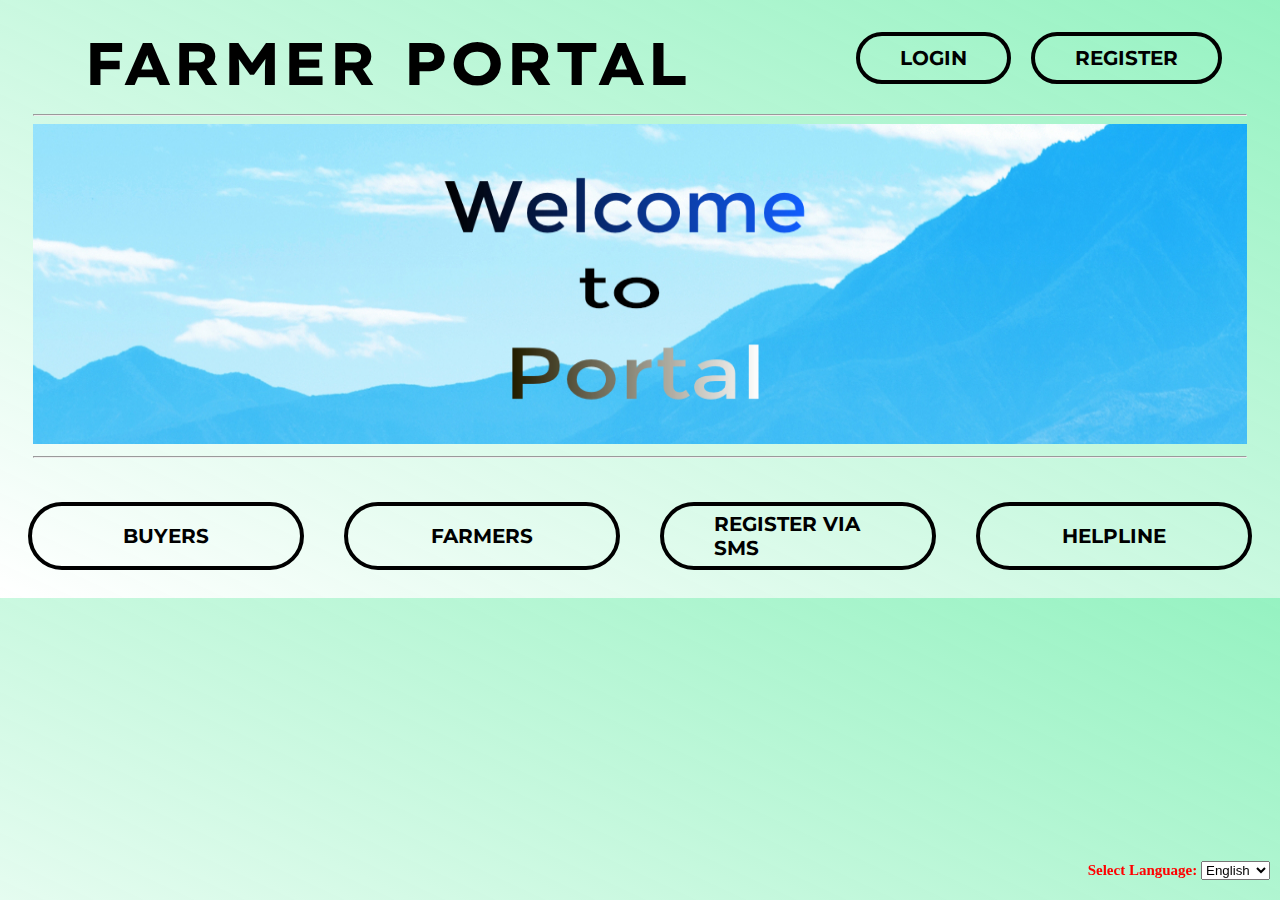
<file: index.html>
<!DOCTYPE html>
<html>
<head>
    <meta charset="UTF-8">
    <meta name="viewport" content="width=device-width, initial-scale=1.0">
    <meta http-equiv="X-UA-Compatible" content="ie=edge">
    <title>farmerportal</title>
    <meta name="viewport" content="width= device-width">
    <link rel="stylesheet" href="frontpagestyle.css">
    <link href="https://fonts.googleapis.com/css?family=Lexend+Exa&display=swap" rel="stylesheet">
    <link href="https://fonts.googleapis.com/css?family=Montserrat&display=swap" rel="stylesheet">
    <script src="frontpagescript.js"></script>
</head>
<body>
<div class='header'>FARMER PORTAL</div>
<div class='navbar'>
    <a href="login.html"class='login'>LOGIN</a>
    <a href="register.html">REGISTER</a>
</div>
<div class='images'>
    <hr>
    <img src="pc6.jpg" alt="new" class='img' id='source'>
    <hr>
</div>
<br>
<div class ='lowericons'> 
    <a href="#">BUYERS</a>
    <a href="#">FARMERS</a>
    <a href="#">REGISTER VIA SMS</a>
    <a href="helpcenter.html">HELPLINE</a>
</div>
<div class='lang'>
    Select Language:
    <select>
        <option value='English'>English</option>
        <option value='Hindi'>Hindi</option>
        <option value='Punjabi'>Punjabi</option>
        <option value='Tamil'>Tamil</option>
        <option value='gujarati'>Gujarati</option>
        <option value='Bengali'>Bengali</option>
    </select>
</div>
</body>
</html>
</file>
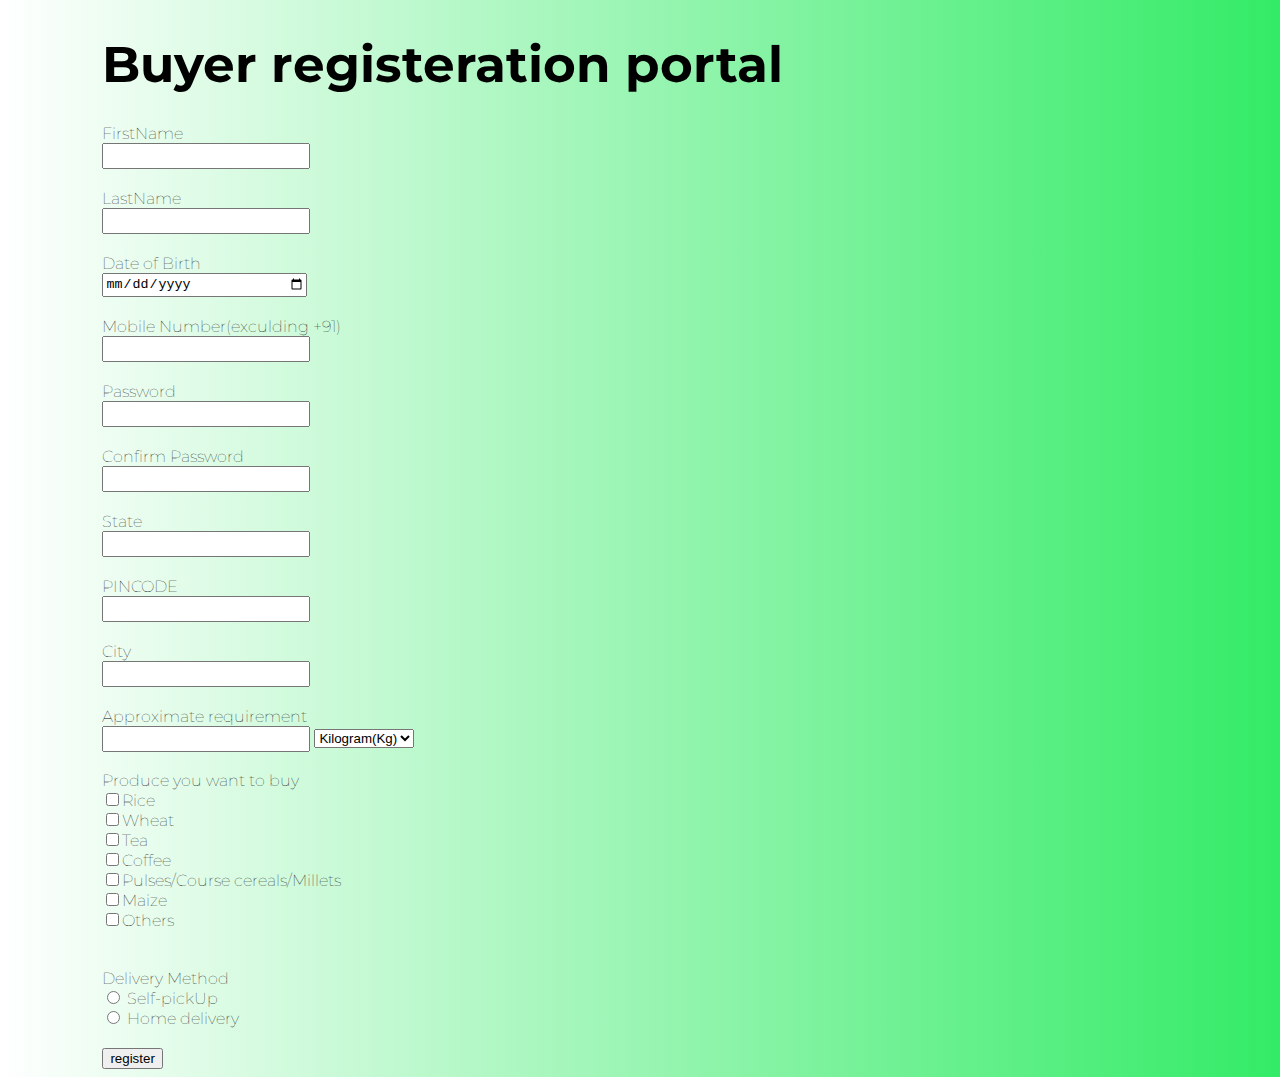
<file: buyerform.html>
<!DOCTYPE html>
<html>
<head>
    <meta charset="UTF-8">
    <meta name="viewport" content="width=device-width, initial-scale=1.0">
    <meta http-equiv="X-UA-Compatible" content="ie=edge">
    <title>buyerinfo</title>
    <meta name="viewport" content="width= device-width">
    <script src="buyertesting.js"></script>
    <link href="https://fonts.googleapis.com/css?family=Lexend+Exa&display=swap" rel="stylesheet">
    <link href="https://fonts.googleapis.com/css?family=Montserrat&display=swap" rel="stylesheet">
    <link rel="stylesheet" href="commonstyle.css">
</head>
<body>
    <h1>Buyer registeration portal</h1>
    <br>
    <form  name ='forms' id='abc'  onsubmit="return validation(this)" method="POST">
        <div class="modify">
        <label>FirstName</label><br>
        <input type="text" id='fname' name ='firstName'required><br>
        <span id ='name1'></span><br>
        <label>LastName</label><br>
        <input type="text" name='lastname' id='lname' required><br>
        <span id='name2'></span><br>
        <label>Date of Birth</label><br>
        <input type="date" name='dob'id='db'required><br>
        <span id=date></span><br>
        <label>Mobile Number(exculding +91)</label><br>
        <input type="tel" name='telephone' maxlength="10" required id='tele'><br>
        <span id ='tel1'></span><br>
        <label>Password</label><br>
        <input type="password" name='pass1' minlength='4' maxlength="5"required id='word1'><br>
        <span id ='pas1'></span><br>
        <label>Confirm Password</label><br>
        <input type="password" name='pass2' minlength='4' maxlength="5" required id='word2'><br>
        <span id ='pas2'></span><br>
        <label>State</label><br>
        <input type="text" name='state'required id='state'><br>
        <span id='state1'></span><br>
        <label>PINCODE</label><br>
        <input type="text" name='pin' maxlength="6" id='pin' required><br>
        <span id='pin1'></span><br>
        <label>City</label><br>
        <input type="text" name='city' required id='cities'><br>
        <span id='city1'></span><br>
        <label>Approximate requirement</label><br>
    <input type="number" name='quantity'required >
    <select>
        <option value='Kilogram(Kg)'>Kilogram(Kg)</option>
        <option value='Tons'>Tons</option>
        <option value='Quintals'>Quintals</option>
    </select><br>
</div>
<br>
    <label>Produce you want to buy</label><br>
    <input type="checkbox" name='product1'>Rice<br>
    <input type="checkbox" name='product1'>Wheat<br>
    <input type="checkbox" name='product1'>Tea<br>
    <input type="checkbox" name='product1'>Coffee<br>
    <input type="checkbox" name='product1'>Pulses/Course cereals/Millets<br>
    <input type="checkbox" name='product1'>Maize<br>
    <input type="checkbox" name='product1'>Others<br>
    <span id='sell'></span><br>
    <br>
    <label>Delivery Method</label><br>
    <input type="radio" name='delivery' value='Self-pickUp'> Self-pickUp<br>
    <input type="radio" name='delivery' value='Home delivery'> Home delivery<br>
    <span id='rad'></span><br>
    <input type="submit" value="register" id='sub'>
	</form>
</body>
</html>
</file>
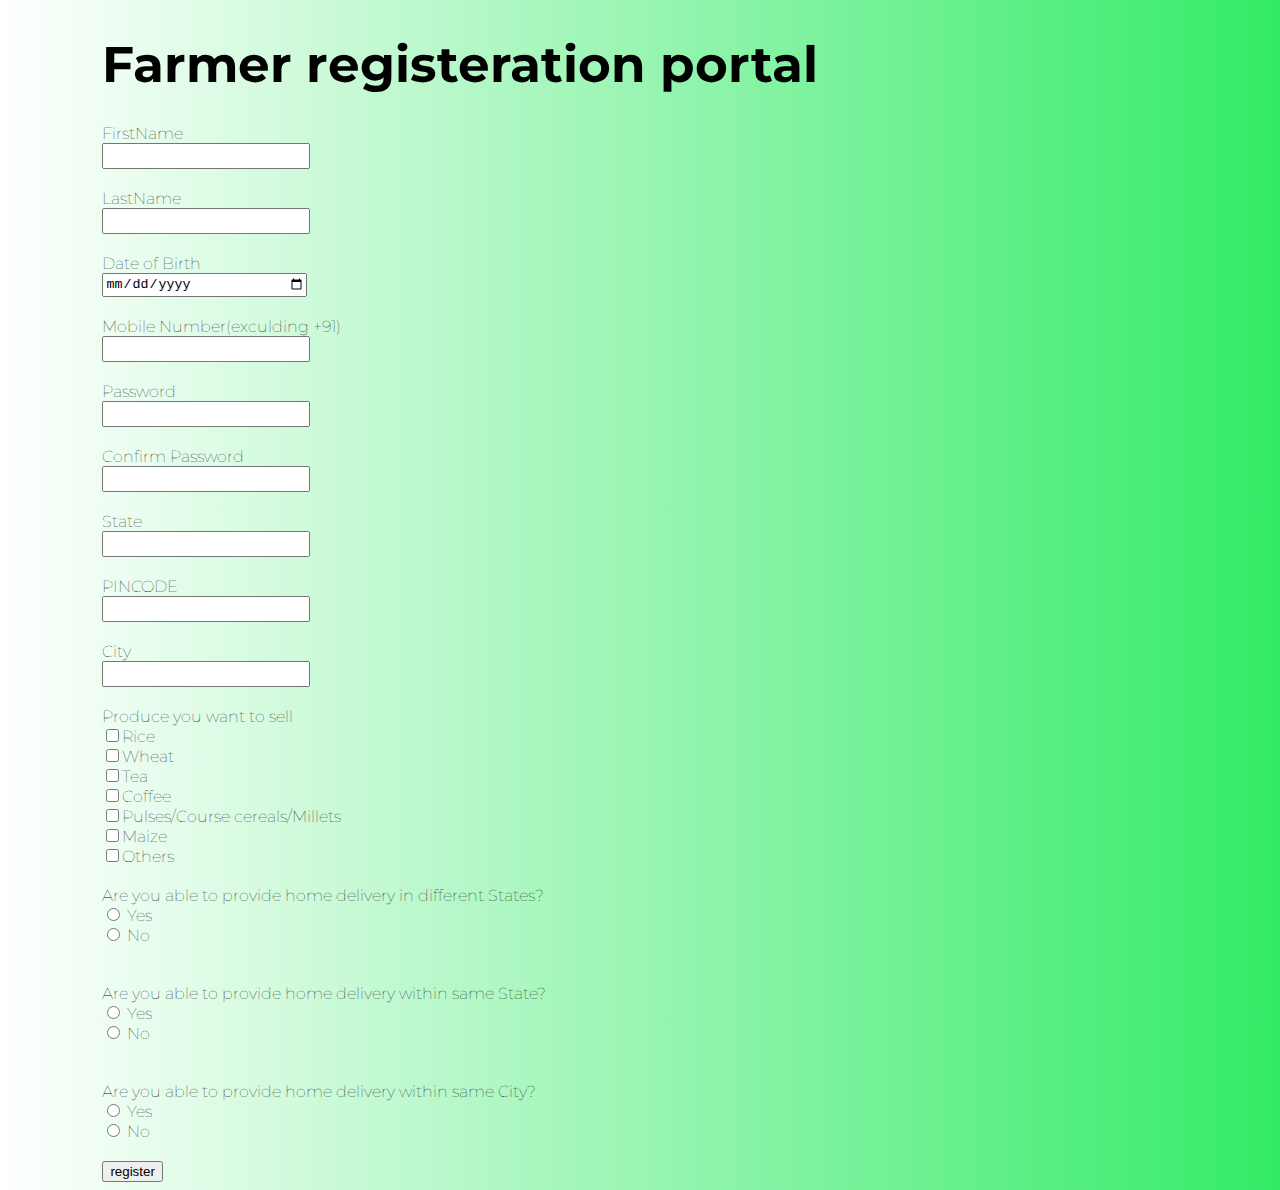
<file: farmerform.html>
<!DOCTYPE html>
<html>
<head>
    <title>register yourself</title>
    <meta charset="UTF-8">
    <meta name="viewport" content="width=device-width, initial-scale=1.0">
    <meta http-equiv="X-UA-Compatible" content="ie=edge">
    <title>farmer info</title>
    <meta name="viewport" content="width= device-width">
    <link href="https://fonts.googleapis.com/css?family=Lexend+Exa&display=swap" rel="stylesheet">
    <link href="https://fonts.googleapis.com/css?family=Montserrat&display=swap" rel="stylesheet">
    <script src="farmertesting.js"></script>
    <link rel="stylesheet" href="commonstyle.css">
</head>
<body>
    <h1>Farmer registeration portal</h1>
    <br>
<form  name ='forms' id='abc'  onsubmit="return validation()" method="POST">
    <div class="modify">
    <label>FirstName</label><br>
    <input type="text" id='fname' name ='firstName'required><br>
    <span id ='name1'></span><br>
    <label>LastName</label><br>
    <input type="text" name='lastname' id='lname' required><br>
    <span id='name2'></span><br>
    <label>Date of Birth</label><br>
    <input type="date" name='dob'id='db'required><br>
    <span id=date></span><br>
    <label>Mobile Number(exculding +91)</label><br>
    <input type="tel" name='telephone' maxlength="10" required id='tele'><br>
    <span id ='tel1'></span><br>
    <label>Password</label><br>
    <input type="password" name='pass1' minlength='4' maxlength="5"required id='word1'><br>
    <span id ='pas1'></span><br>
    <label>Confirm Password</label><br>
    <input type="password" name='pass2' minlength='4' maxlength="5" required id='word2'><br>
    <span id ='pas2'></span><br>
    <label>State</label><br>
    <input type="text" name='state'required id='state'><br>
    <span id='state1'></span><br>
    <label>PINCODE</label><br>
    <input type="text" name='pin' maxlength="6" id='pin' required><br>
    <span id='pin1'></span><br>
    <label>City</label><br>
    <input type="text" name='city' required id='cities'><br>
    <span id='city1'></span><br>
    </div>
    <label>Produce you want to sell</label><br>
    <input type="checkbox" name='product1'>Rice<br>
    <input type="checkbox" name='product1'>Wheat<br>
    <input type="checkbox" name='product1'>Tea<br>
    <input type="checkbox" name='product1'>Coffee<br>
    <input type="checkbox" name='product1'>Pulses/Course cereals/Millets<br>
    <input type="checkbox" name='product1'>Maize<br>
    <input type="checkbox" name='product1'>Others<br>
    <span id='sell'></span><br>
    <label>Are you able to provide home delivery in different States?</label><br>
    <input type="radio" name='delivery1' value='Yes'> Yes<br>
    <input type="radio" name='delivery1' value='No'> No<br>
    <span id='rad1'></span><br>
    <br>
    <label>Are you able to provide home delivery within same State?</label><br>
    <input type="radio" name='delivery2' value='Yes'> Yes<br>
    <input type="radio" name='delivery2' value='No'> No<br>
    <span id='rad2'></span><br>
    <br>
    <label>Are you able to provide home delivery within same City?</label><br>
    <input type="radio" name='delivery3' value='Yes'> Yes<br>
    <input type="radio" name='delivery3' value='No'> No<br>
    <span id='rad3'></span><br>
    <input type="submit" value="register" id='sub'>
</form>
</body>
</html>
</file>
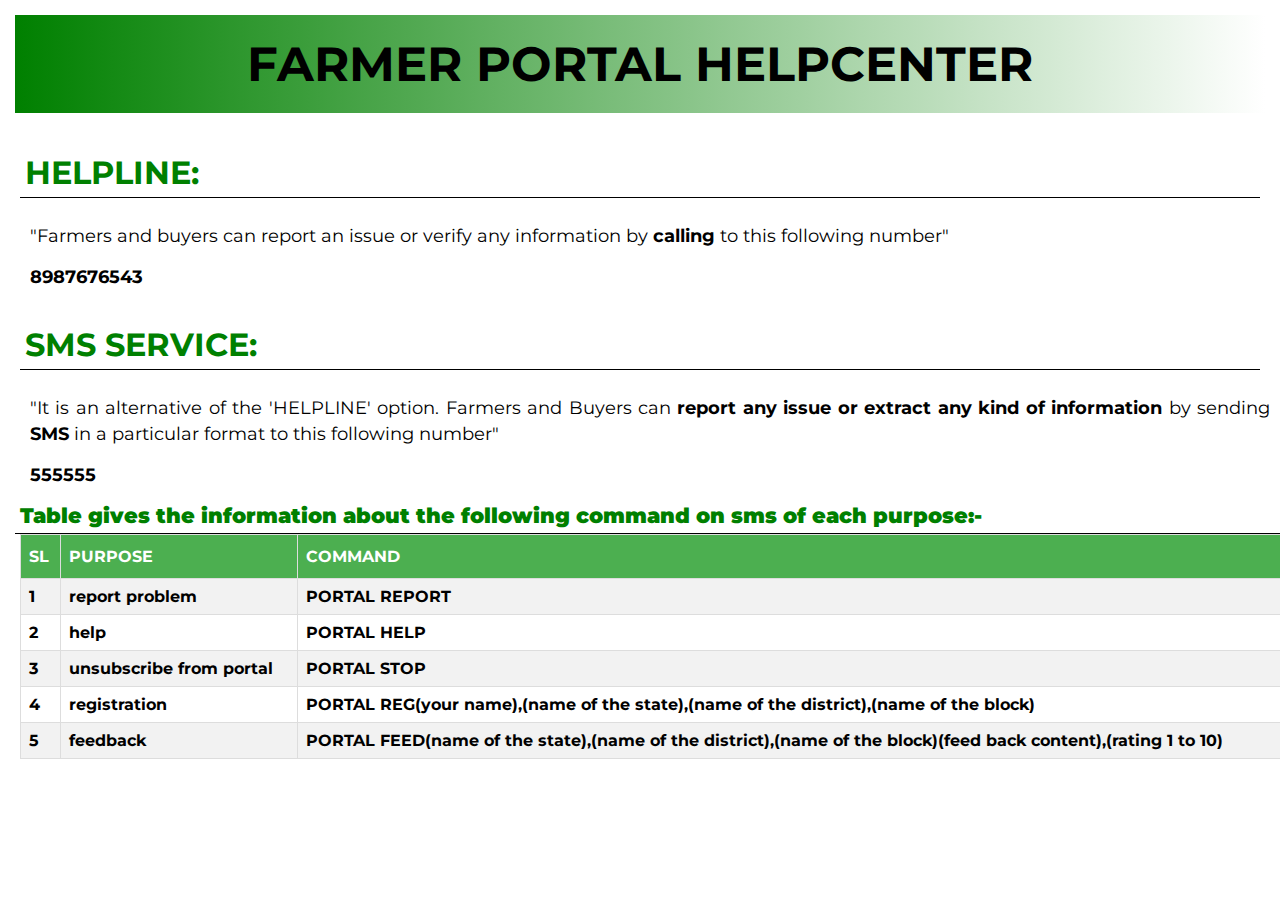
<file: helpcenter.html>
<html lang="en">
<head>
    
    <meta charset="UTF-8">
    <meta name="viewport" content="width=device-width, initial-scale=1.0">
    <meta http-equiv="X-UA-Compatible" content="ie=edge">
    <title>farmerportal</title>
    <meta name="viewport" content="width= device-width">
    <link rel="stylesheet" type="text/css" href="helpcenter.css">
</head>
<body>
    <header>
    <div class="table-header">
<h1>FARMER PORTAL HELPCENTER</h1>
</div>
<div class="table-content">
<h2>HELPLINE:</h2>
 <p>"Farmers and buyers can report an issue or verify any information by<strong> calling</strong> to this following number" </p>
 <p>
     <strong>8987676543</strong>
 </p>
 <h2>SMS SERVICE:</h2>
 <p>"It is an alternative of the 'HELPLINE' option. Farmers and Buyers can <strong>report any issue or extract any kind of information</strong> by sending<strong> SMS </strong>in a particular format to this following number"</p>
 <p>
     <strong>555555 </strong>
 </p>
 <h3><strong> Table gives the information about the following command on sms of each purpose:-</strong></h3>
</div>
 <div style="overflow-x:auto;">
 <table id="command">
     <tr>
         <th>SL</th>
         <th>PURPOSE</th>
         <th>COMMAND</th>
     </tr>
     <tr>
         <td>1</td>
         <td>report problem</td>
         <td>PORTAL REPORT</td>
     </tr>
     <tr>
         <td>2</td>
         <td>help</td>
         <td>PORTAL HELP</td>
     </tr>
     <tr>
         <td>3</td>
         <td>unsubscribe from portal</td>
         <td>PORTAL STOP</td>
     </tr>
     <tr>
        <td>4</td>
        <td>registration</td>
        <td>PORTAL REG(your name),(name of the state),(name of the district),(name of the block)</td>
     </tr>
     <tr>
        <td>5</td>
        <td>feedback</td>
        <td>PORTAL FEED(name of the state),(name of the district),(name of the block)(feed back content),(rating 1 to 10)</td>
     </tr>
 </table>
</div>
    </header>  
</body>
</html>
</file>
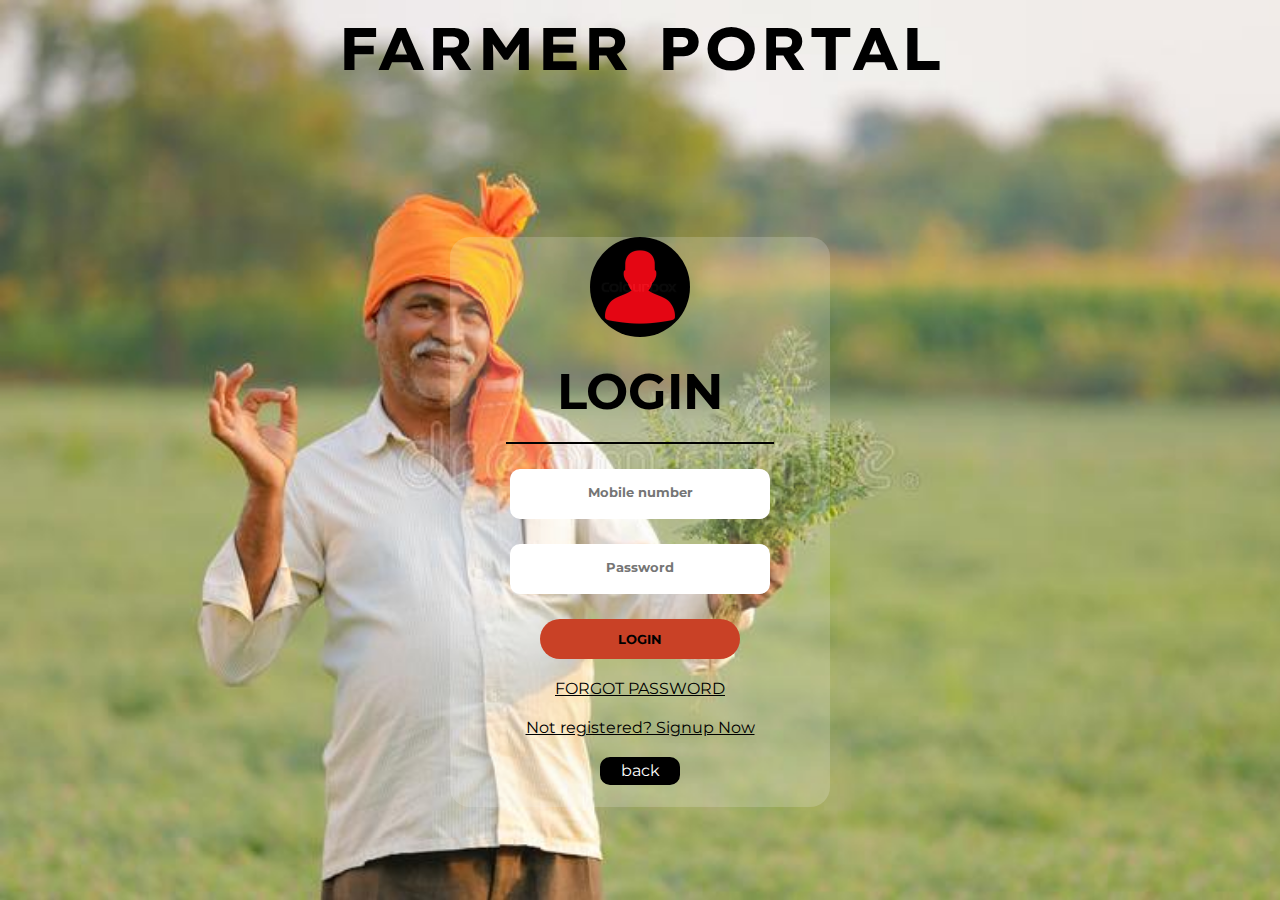
<file: login.html>
<!DOCTYPE html>
<html>
<head>
    
    <meta charset="UTF-8">
    <meta name="viewport" content="width=device-width, initial-scale=1.0">
    <meta http-equiv="X-UA-Compatible" content="ie=edge">
    <title>login</title>
    <meta name="viewport" content="width= device-width">
    <link rel="stylesheet" href="loginstyle.css">
    <link href="https://fonts.googleapis.com/css?family=Lexend+Exa&display=swap" rel="stylesheet">
    <link href="https://fonts.googleapis.com/css?family=Montserrat&display=swap" rel="stylesheet">
    <script src="logintesting.js"></script>
</head>
<body>
    <div class='header'>FARMER PORTAL</div>
    
    <div class='close'><i class="fas fa-window-close"></i></div>
    <div class='styling'>
        <img src="800px_COLOURBOX14818805.jpg" class="avatar">
        <h1>LOGIN</h1>
        <hr>
        <form action="login.html" method="POST" onsubmit="return check()">
            <div class='tbox'>
                <input type="text" placeholder="Mobile number" id='log' required minlength="10" maxlength="10" value="">
               <br> <span id='error'></span>
            </div>
            <div class='tbox'>
                <input type="password" placeholder="Password" required minlength="4" maxlength="5" value="" id='pass'>
               <br> <span id='error1'></span>
            </div>
            <input class="btn" type="submit" value="LOGIN">
        </form>
        <a href="#" class="not">FORGOT PASSWORD</a>
        <a href="register.html" class='not'>Not registered? Signup Now</a>
        <a href="index.html" class='not back'id='home'>back</a>
    </div>
</body>
</html>
</file>
<file: frontpagestyle.css>
body{
    background-image: linear-gradient(to bottom left, rgba(123, 239, 178, .8), white);
}
.header{
    font-size: 60px;
    font-family: 'Lexend Exa', 'Montserrat';
    margin-left: 75px;
    margin-top: 25px;
    font-weight: 700;
    transition-duration: 0.5s;
}
.header:hover{
    cursor: pointer;
    color: chartreuse;
}
.navbar{
    display: flex;
    justify-content: flex-end;
    margin-top: -68px;
    margin-right: 30px;
}
.navbar a{
    text-decoration: none;
    color: black;
    font-family: 'Montserrat', sans-serif;
    border: 4px solid black;
    padding: 10px 40px;
    border-radius: 30px;
    margin-right: 20px;
    font-size: 20px/*calc(14px + (20 - 14) * ((100vw - 300px) / (1600 - 300)))*/;
    font-weight: bold;
    transition-duration: 0.4s;
}
.lang{
    position: fixed;
    bottom: 20px;
    right: 10px; 
    font-size: 15px;
    color: red;
    font-weight: bolder;
}
 a:hover, .lowericons a:hover{
    transform: scale(1.03);
    color: rgba(217, 30, 24, 1);
    border: 4px solid rgba(217, 30, 24, 1);   
}
.images{
    width: 96%;
    height: 350px ;
    margin: auto;
    margin-top: 30px;
}
.img{
    width: 100%;
    height: 320px;
} 
.lowericons{ 
    display: flex;
    justify-content: center;
    flex-wrap: wrap;
}
.lowericons a{
     margin: 20px;
    display: flex;
  align-items: center;
  justify-content: center;
  height:30px;
  flex: 1 1 20px;
    text-decoration: none;
    font-family: 'Montserrat', sans-serif;
    font-size: 20px;
    border: 4px solid black;
    padding: 15px 50px;
    border-radius: 50px;
    font-weight: bold;
    color: black;
    transition-duration: 0.4s;
}

 @media only screen 
  and (max-width: 1200px) {
    a{
        font-size: 16px;
        padding: 8px 40px;
    }
    .navbar{
        margin-right: 0;
        justify-content: center;
        margin-top: 1.4em;
        margin-left: 2em;
        
    }
    .header{
        margin-left: 0;
    text-align: center;
    font-size: calc(40px + (60 - 40) * ((100vw - 300px) / (1200 - 300)));
    margin-top: 1.1em;
    margin-bottom: 0;
    }
    .images{
        width: 96%;
        height: 48vmin ;
        margin: auto;
        margin-top: 18px;
    }
    .img{
        width: 100%;
        height: 40vmin;
    }
    .lowericons a{
        font-size: calc(15px + (23 - 15) * ((100vw - 300px) / (1366 - 300)));
    }

  }

  
}
</file>
<file: commonstyle.css>
body{
    background:linear-gradient(to right,white,rgba(0, 230, 64, .8));
    font-family: 'Montserrat', sans-serif;
    font-weight: 100;
    margin-left: 8%;
    text-align: left;
}
body h1{
    font-size: 50px;
    /* margin: auto; */
    margin-bottom: 10px;
    /* position: absolute; */
    
}
span{
    color: red;
    margin: auto;
    font-size: 17px;
}
.modify input{
    width: 200px;
    height: 20px;
}
</file>
<file: helpcenter.css>
@import url('https://fonts.googleapis.com/css?family=Montserrat&display=swap');
*{
    padding: 0;
    margin: 0;
   box-sizing: border-box;  
}

:root{
    --main-font:'Montserrat', sans-serif;
}
header{
    width: 100%;
    background-color:white; 
  background-repeat: no-repeat;
  background-size: cover;
  display: flex;
  flex-wrap: wrap;
  flex-direction: column;
}
.table-header h1{
    text-align: center;
    font-size: 3rem;
    font-family: var(--main-font);
    color:black;
    background-color: green;
    background-image: linear-gradient(to right,green,white);
    padding: 20px;
    margin: 15px;
}
   
 h2{
    text-align: left;
    font-size: 2rem;
    font-family: var(--main-font);
    font-weight: bolder;
    color: green;
    border-bottom: 1px solid black;
    padding: 5px;
    margin: 20px;
    
}


.table-content h3{
    text-align: left;
    font-size: 1.3rem;
    font-family: var(--main-font);
    color: green;
    font-weight: bolder;
    border-bottom: 1px solid black;
    padding: 5px;
    margin-left: 15px;
   
     
}
p{
    width: auto;
    text-align: justify;
    font-family: var(--main-font);
    margin-left: 20px;
    padding: 5px 10px 10px;
    background-color: #fff;
    font-size: 1.1em;
    line-height: 26px;
    color:black;
    clear: both;
}
#command{
    font-family:var(--main-font);
  
   width: 100%;
   border-collapse: collapse;
    margin-left: 20px;
   
    margin-bottom: 10%;
}
#command td,
#command th{
    border: 1px solid #ddd;
  padding: 8px;
}
#command tr:nth-child(even){background-color: #f2f2f2;}

#command tr:hover {background-color: #ddd;}

#command th {
  padding-top: 12px;
  padding-bottom: 12px;
  text-align: left;
  background-color: #4CAF50;
  color: white;
}
#command td{
    font-weight: bolder;
}

@media screen and (max-width:400px){
#command td,command tr
{
  padding: 20px;
}
#command th{
    padding-top: 20px;
    padding-bottom: 20px;
}
.table-header h1{
    margin: 0;
    font-size: 2.5rem;
}

}
</file>
<file: loginstyle.css>
body{
    margin: 0;
    padding: 0;
    /*width: 100%;*/
    font-family: 'Montserrat', sans-serif;
}
html{
     background-image: url(indian-farmer-chickpea-field-showing-plant-139746790.jpg);
    background-repeat:no-repeat;
    background-position: fixed fixed;
    background-size: cover;
    height: 100vh;
    width: 100%;
}
.header{
    font-size: 60px;
    font-family: 'Lexend Exa', 'Montserrat';
    margin-top: 10px;
    text-align: center;
    font-weight: 700;
    transition-duration: 0.5s;
    /*background-image: url(indian-farmer-chickpea-field-showing-plant-139746790.jpg) ;*/
    background-size: cover;
    /*position: absolute;*/
}
.styling hr{
    width: 70%;
    margin:auto ;
    padding: 1px;
    background: #010101;
    border: none;
}
.styling{
    width: 380px;
    height: 570px;
    position: absolute;
    top: 58%;
    left: 50%;
    transform: translate(-50%,-50%);
    /* bottom: 20%; */
    text-align: center;
    border: 1px ;
    border-radius: 20px;
    background: rgba(245,245,245 ,0.2 )
    /*background: opacity:60%;*/
    
}
.styling h1{
    font-size: 50px;
    margin-top: 20px;
    margin-bottom: 20px;
    /* color: white; */
}
.tbox{
    width: 260px;
    height: 50px;
    background-color: white;
    border-radius: 10px;
    margin: 25px auto;
    opacity: 100%;
}
.tbox input{
    border: none;
    background: none;
    outline: none;
    text-align: center;
    width: 90%;
    line-height: 45px;
    font-family: 'Montserrat';
    font-weight: bold;
    font-weight: 5px;
    /* color: black; */
}
.btn{
    width: 200px;
    height: 40px;
    border-radius: 30px;
    display: block;
    font-family: 'Montserrat';
    font-weight: bold;
    margin: 14px auto;
    border: none;
    background-color: rgb(201, 65, 38);
    color: black;
    cursor: pointer;
}
.not{
    display: block;
    /* margin-bottom: 10px ; */
    margin: 20px auto;
}
a{
    color: black;
}
.back{
    /* font-size: 30px; */
    border: 2px solid black;
    width: 70px;
    height: 20px;
    border-radius: 10px;
    padding: 2px 3px;
    margin: auto;
    text-align: center;
    line-height: -7px;
    text-decoration: none;
    background-color: black;
    color: white;
    transition: .4s;
    
}
.avatar{
    width: 100px;
    height: 100px;
    border-radius: 50%;
    position: relative;   
}
span{
    color: red;
    text-align: center;
    font-size: 18px;
}
@media only screen 
and (max-width: 1200px) {
    .header{
    text-align: center;
    font-size: calc(40px + (60 - 40) * ((100vw - 300px) / (1200 - 300)));
    margin-top: 28px;
    margin-bottom: 0;
    }
    .styling h1{
        font-size: calc(30px + (50 - 30) * ((100vw - 300px) / (1366 - 300)));
        margin-top: 35px;
        margin-bottom: 22px;
        /* color: white; */
    }
}
</file>
